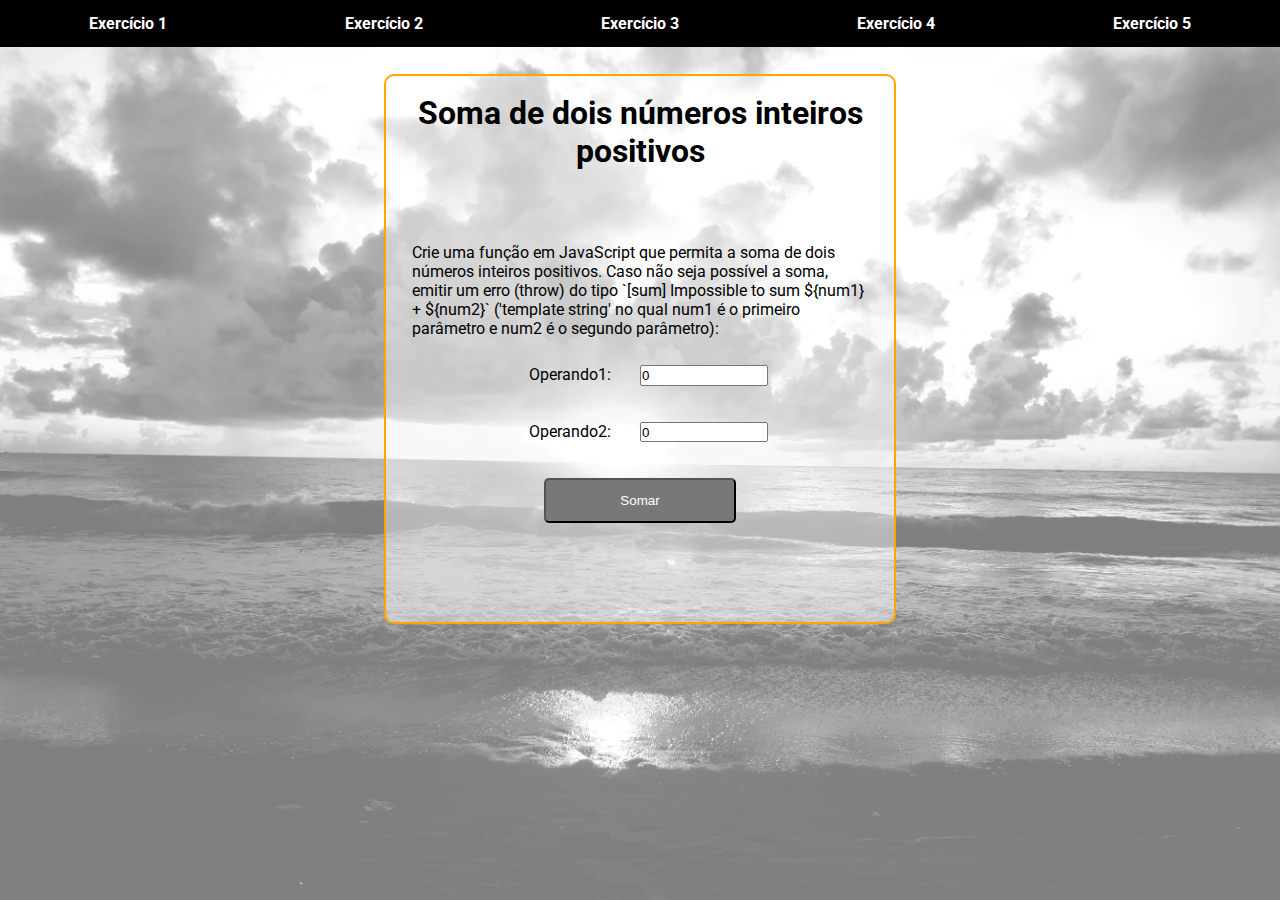
<file: index.html>
<!DOCTYPE html>
<html lang="pt-BR">

<head>
  <meta charset="UTF-8">
  <meta http-equiv="X-UA-Compatible" content="IE=edge">
  <meta name="viewport" content="width=device-width, initial-scale=1.0">
  <link rel="stylesheet" href="index.css">
  <link rel="preconnect" href="https://fonts.googleapis.com">
  <link rel="preconnect" href="https://fonts.gstatic.com" crossorigin>
  <link href="https://fonts.googleapis.com/css2?family=Roboto:ital,wght@0,100;0,300;0,400;0,500;0,700;0,900;1,100;1,300;1,400;1,500;1,700;1,900&display=swap" rel="stylesheet">
  <meta property="og:description" content="Alpha Ed/tech - Módulo 07 - JavaScript - Parte 09" />
  <meta property="og:url" content="https://rogeriokotsubo.github.io/js-mod-09/" />
  <meta property="og:determiner" content="a" />
  <meta property="og:locale" content="pt_BR" /> 
  <title>JS - Modulo 07 - Parte 09</title>
</head>

<body>
  <!-- Navbar -->
  <header>
    <nav id="menu">
        <a class="a-menu" href="./index.html">Exercício 1</a>
        <a class="a-menu" href="./page2.html">Exercício 2</a>
        <a class="a-menu" href="./page3.html">Exercício 3</a>
        <a class="a-menu" href="./page4.html">Exercício 4</a>
        <a class="a-menu" href="./page5.html">Exercício 5</a>
    </nav>
  </header>
  <!-- CORPO DA PÁGINA -->
  <main id="exercise1">
    <section class="exercise">
      <h1>Soma de dois números inteiros positivos</h1>
      <br />
      <p>Crie uma função em JavaScript que permita a soma de dois números inteiros positivos. Caso 
        não seja possível a soma, emitir um erro (throw) do tipo `[sum] Impossible to sum ${num1} 
        + ${num2}` ('template string' no qual num1 é o primeiro parâmetro e num2 é o segundo 
        parâmetro):</p>
      <form id="frm-inputs"> 
          <div class="ctn-input">
            <label class="lbl-form" for="num1">Operando1:</label>
            <input type="number" id="num1" name="num1" value="0">
          </div>
          <div class="ctn-input">
            <label class="lbl-form" for="num2">Operando2:</label>
            <input type="number" id="num2" name="num2" value="0">
          </div> 
          <button id="btn-calc" type="button">Somar</button>
      </form>
      <h3 id="h3-result">&nbsp;</h3>
    </section>    
  </main>

  <script src="index.js"></script>
</body>

</html>
</file>
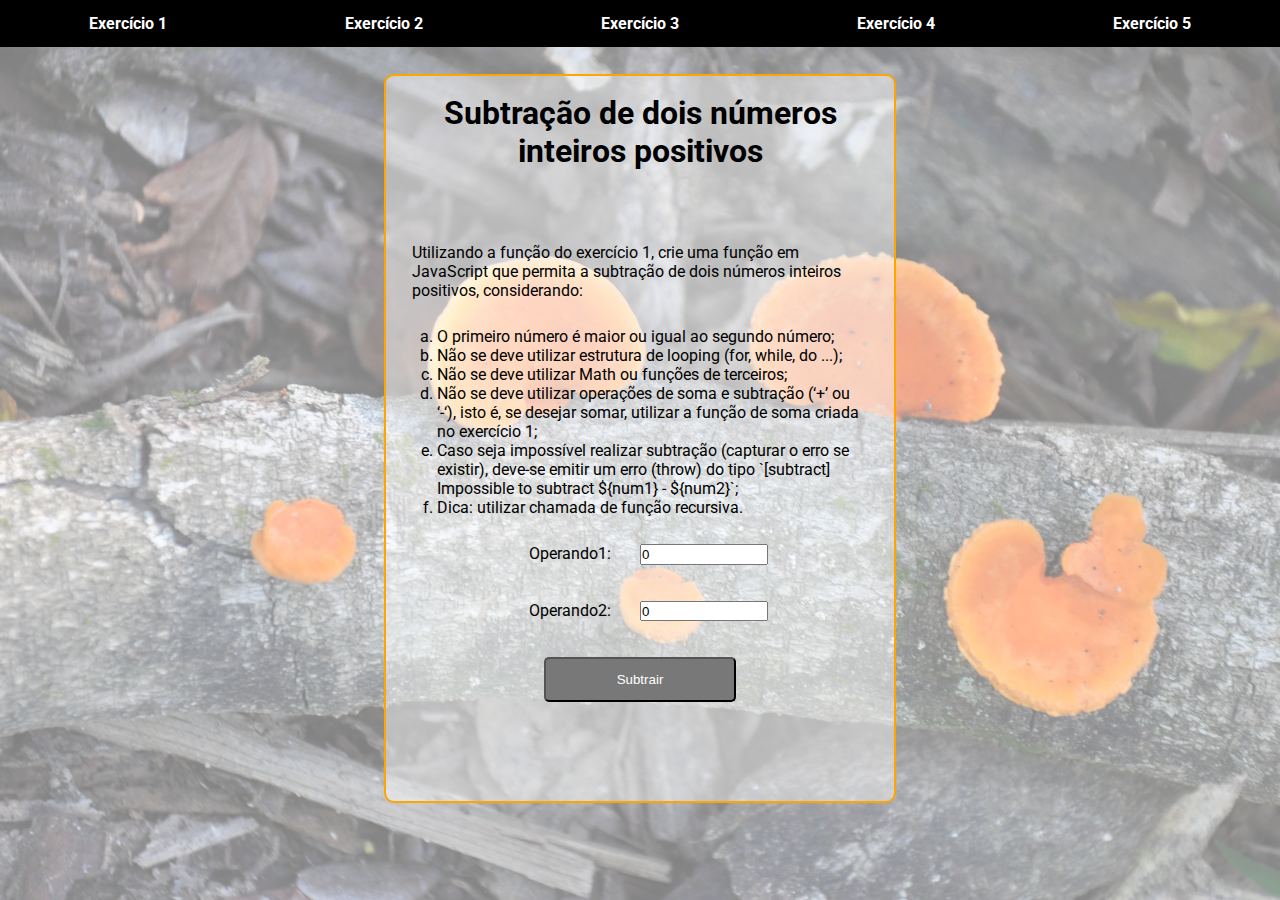
<file: page2.html>
<!DOCTYPE html>
<html lang="pt-BR">

<head>
  <meta charset="UTF-8">
  <meta http-equiv="X-UA-Compatible" content="IE=edge">
  <meta name="viewport" content="width=device-width, initial-scale=1.0">
  <link rel="stylesheet" href="page2.css">
  <link rel="preconnect" href="https://fonts.googleapis.com">
  <link rel="preconnect" href="https://fonts.gstatic.com" crossorigin>
  <link href="https://fonts.googleapis.com/css2?family=Roboto:ital,wght@0,100;0,300;0,400;0,500;0,700;0,900;1,100;1,300;1,400;1,500;1,700;1,900&display=swap" rel="stylesheet">
  <meta property="og:description" content="Alpha Ed/tech - Módulo 07 - JavaScript - Parte 09" />
  <meta property="og:url" content="https://rogeriokotsubo.github.io/js-mod-09/" />
  <meta property="og:determiner" content="a" />
  <meta property="og:locale" content="pt_BR" /> 
  <title>JS - Modulo 07 - Parte 09</title>
</head>

<body>
  <!-- Navbar -->
  <header>
    <nav id="menu">
        <a class="a-menu" href="./index.html">Exercício 1</a>
        <a class="a-menu" href="./page2.html">Exercício 2</a>
        <a class="a-menu" href="./page3.html">Exercício 3</a>
        <a class="a-menu" href="./page4.html">Exercício 4</a>
        <a class="a-menu" href="./page5.html">Exercício 5</a>
    </nav>
  </header>
      <!-- CORPO DA PÁGINA -->
  <main id="exercise2">
    <section class="exercise">
      <h1>Subtração de dois números inteiros positivos</h1>
      <br />
      <p>Utilizando a função do exercício 1, crie uma função em JavaScript que permita a subtração 
        de dois números inteiros positivos, considerando:</p>
      <ol class="ol-level1"> 
        <li>O primeiro número é maior ou igual ao segundo número;</li>
        <li>Não se deve utilizar estrutura de looping (for, while, do ...);</li>        
        <li>Não se deve utilizar Math ou funções de terceiros;</li>
        <li>Não se deve utilizar operações de soma e subtração (‘+’ ou ‘-‘), isto é, se desejar 
          somar, utilizar a função de soma criada no exercício 1;</li>
        <li>Caso seja impossível realizar subtração (capturar o erro se existir), deve-se emitir um 
          erro (throw) do tipo `[subtract] Impossible to subtract ${num1} - ${num2}`;</li>
        <li>Dica: utilizar chamada de função recursiva.</li>
      </ol>
      <form id="frm-inputs"> 
          <div class="ctn-input">
            <label class="lbl-form" for="num1">Operando1:</label>
            <input type="number" id="num1" name="num1" value="0">
          </div>
          <div class="ctn-input">
            <label class="lbl-form" for="num2">Operando2:</label>
            <input type="number" id="num2" name="num2" value="0">
          </div> 
          <button id="btn-calc" type="button">Subtrair</button>
      </form>
      <h3 id="h3-result">&nbsp;</h3>
    </section>    
  </main>

  <script src="page2.js"></script>
</body>

</html>
</file>
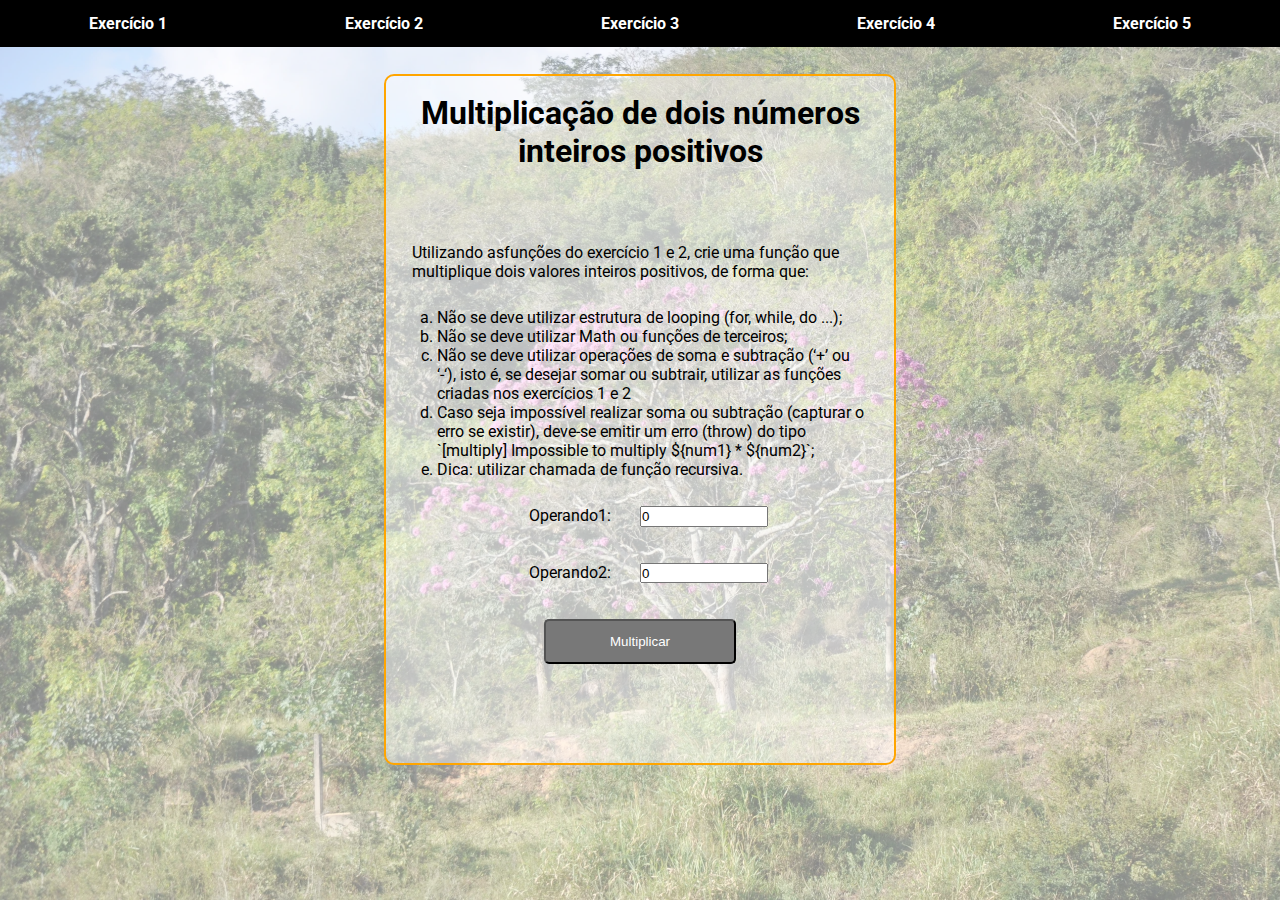
<file: page3.html>
<!DOCTYPE html>
<html lang="pt-BR">

<head>
  <meta charset="UTF-8">
  <meta http-equiv="X-UA-Compatible" content="IE=edge">
  <meta name="viewport" content="width=device-width, initial-scale=1.0">
  <link rel="stylesheet" href="page3.css">
  <link rel="preconnect" href="https://fonts.googleapis.com">
  <link rel="preconnect" href="https://fonts.gstatic.com" crossorigin>
  <link href="https://fonts.googleapis.com/css2?family=Roboto:ital,wght@0,100;0,300;0,400;0,500;0,700;0,900;1,100;1,300;1,400;1,500;1,700;1,900&display=swap" rel="stylesheet">
  <meta property="og:description" content="Alpha Ed/tech - Módulo 07 - JavaScript - Parte 09" />
  <meta property="og:url" content="https://rogeriokotsubo.github.io/js-mod-09/" />
  <meta property="og:determiner" content="a" />
  <meta property="og:locale" content="pt_BR" /> 
  <title>JS - Modulo 07 - Parte 09</title>
</head>

<body>
  <!-- Navbar -->
  <header>
    <nav id="menu">
        <a class="a-menu" href="./index.html">Exercício 1</a>
        <a class="a-menu" href="./page2.html">Exercício 2</a>
        <a class="a-menu" href="./page3.html">Exercício 3</a>
        <a class="a-menu" href="./page4.html">Exercício 4</a>
        <a class="a-menu" href="./page5.html">Exercício 5</a>
    </nav>
  </header>
      <!-- CORPO DA PÁGINA -->
  <main id="exercise3">
    <section class="exercise">
      <h1>Multiplicação de dois números inteiros positivos</h1>
      <br />
      <p>Utilizando asfunções do exercício 1 e 2, crie uma função que multiplique dois valores inteiros
        positivos, de forma que:</p>
      <ol class="ol-level1"> 
        <li>Não se deve utilizar estrutura de looping (for, while, do ...);</li>
        <li>Não se deve utilizar Math ou funções de terceiros;</li>        
        <li>Não se deve utilizar operações de soma e subtração (‘+’ ou ‘-‘), isto é, se desejar 
          somar ou subtrair, utilizar as funções criadas nos exercícios 1 e 2</li>
        <li>Caso seja impossível realizar soma ou subtração (capturar o erro se existir), deve-se 
          emitir um erro (throw) do tipo `[multiply] Impossible to multiply ${num1} * ${num2}`;</li>
        <li>Dica: utilizar chamada de função recursiva.</li>
      </ol>
      <form id="frm-inputs"> 
          <div class="ctn-input">
            <label class="lbl-form" for="num1">Operando1:</label>
            <input type="number" id="num1" name="num1" value="0">
          </div>
          <div class="ctn-input">
            <label class="lbl-form" for="num2">Operando2:</label>
            <input type="number" id="num2" name="num2" value="0">
          </div> 
          <button id="btn-calc" type="button">Multiplicar</button>
      </form>
      <h3 id="h3-result">&nbsp;</h3>
    </section>    
  </main>

  <script src="page3.js"></script>
</body>

</html>
</file>
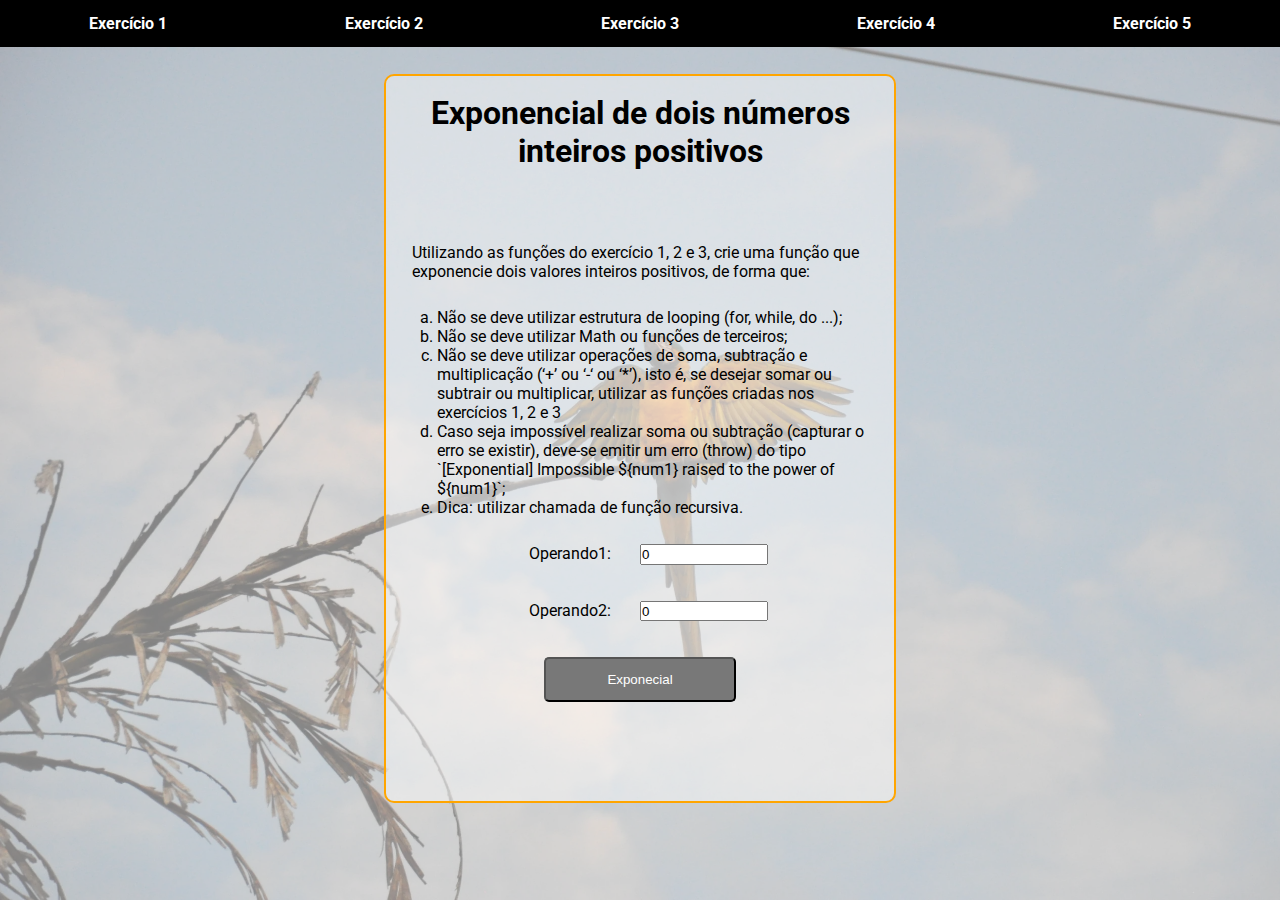
<file: page4.html>
<!DOCTYPE html>
<html lang="pt-BR">

<head>
  <meta charset="UTF-8">
  <meta http-equiv="X-UA-Compatible" content="IE=edge">
  <meta name="viewport" content="width=device-width, initial-scale=1.0">
  <link rel="stylesheet" href="page4.css">
  <link rel="preconnect" href="https://fonts.googleapis.com">
  <link rel="preconnect" href="https://fonts.gstatic.com" crossorigin>
  <link href="https://fonts.googleapis.com/css2?family=Roboto:ital,wght@0,100;0,300;0,400;0,500;0,700;0,900;1,100;1,300;1,400;1,500;1,700;1,900&display=swap" rel="stylesheet">
  <meta property="og:description" content="Alpha Ed/tech - Módulo 07 - JavaScript - Parte 09" />
  <meta property="og:url" content="https://rogeriokotsubo.github.io/js-mod-09/" />
  <meta property="og:determiner" content="a" />
  <meta property="og:locale" content="pt_BR" /> 
  <title>JS - Modulo 07 - Parte 09</title>
</head>

<body>
  <!-- Navbar -->
  <header>
    <nav id="menu">
        <a class="a-menu" href="./index.html">Exercício 1</a>
        <a class="a-menu" href="./page2.html">Exercício 2</a>
        <a class="a-menu" href="./page3.html">Exercício 3</a>
        <a class="a-menu" href="./page4.html">Exercício 4</a>
        <a class="a-menu" href="./page5.html">Exercício 5</a>
    </nav>
  </header>
      <!-- CORPO DA PÁGINA -->
  <main id="exercise4">
    <section class="exercise">
      <h1>Exponencial de dois números inteiros positivos</h1>
      <br />
      <p>Utilizando as funções do exercício 1, 2 e 3, crie uma função que exponencie dois valores
        inteiros positivos, de forma que:</p>
      <ol class="ol-level1"> 
        <li>Não se deve utilizar estrutura de looping (for, while, do ...);</li>
        <li>Não se deve utilizar Math ou funções de terceiros;</li>        
        <li>Não se deve utilizar operações de soma, subtração e multiplicação (‘+’ ou ‘-‘ ou ‘*’), 
          isto é, se desejar somar ou subtrair ou multiplicar, utilizar as funções criadas nos 
          exercícios 1, 2 e 3</li>
        <li>Caso seja impossível realizar soma ou subtração (capturar o erro se existir), deve-se 
          emitir um erro (throw) do tipo `[Exponential] Impossible ${num1} raised to the power of ${num1}`;</li>
        <li>Dica: utilizar chamada de função recursiva.</li>
      </ol>
      <form id="frm-inputs"> 
          <div class="ctn-input">
            <label class="lbl-form" for="num1">Operando1:</label>
            <input type="number" id="num1" name="num1" value="0">
          </div>
          <div class="ctn-input">
            <label class="lbl-form" for="num2">Operando2:</label>
            <input type="number" id="num2" name="num2" value="0">
          </div> 
          <button id="btn-calc" type="button">Exponecial</button>
      </form>
      <h3 id="h3-result">&nbsp;</h3>
    </section>    
  </main>

  <script src="page4.js"></script>
</body>

</html>
</file>
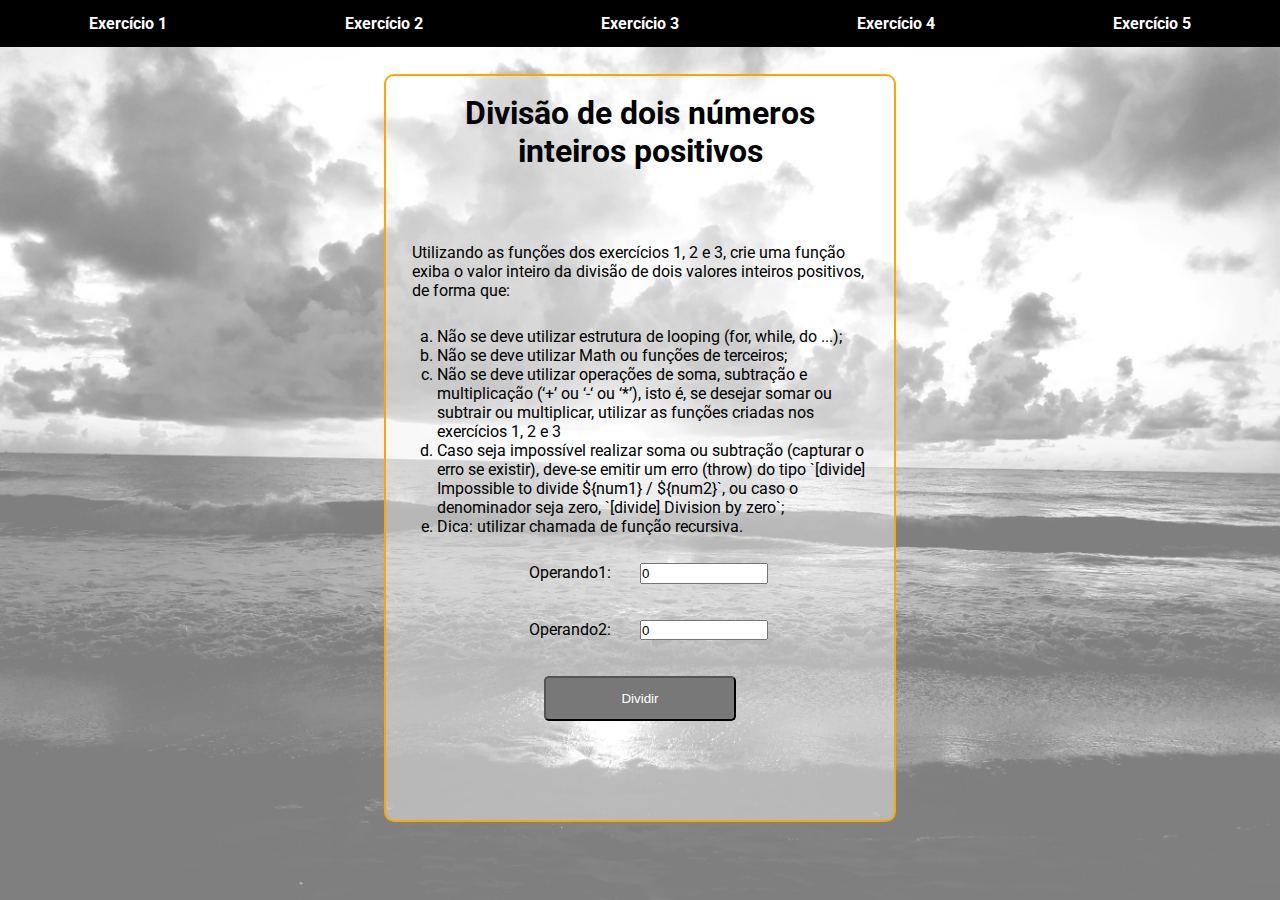
<file: page5.html>
<!DOCTYPE html>
<html lang="pt-BR">

<head>
  <meta charset="UTF-8">
  <meta http-equiv="X-UA-Compatible" content="IE=edge">
  <meta name="viewport" content="width=device-width, initial-scale=1.0">
  <link rel="stylesheet" href="page5.css">
  <link rel="preconnect" href="https://fonts.googleapis.com">
  <link rel="preconnect" href="https://fonts.gstatic.com" crossorigin>
  <link href="https://fonts.googleapis.com/css2?family=Roboto:ital,wght@0,100;0,300;0,400;0,500;0,700;0,900;1,100;1,300;1,400;1,500;1,700;1,900&display=swap" rel="stylesheet">
  <meta property="og:description" content="Alpha Ed/tech - Módulo 07 - JavaScript - Parte 09" />
  <meta property="og:url" content="https://rogeriokotsubo.github.io/js-mod-09/" />
  <meta property="og:determiner" content="a" />
  <meta property="og:locale" content="pt_BR" /> 
  <title>JS - Modulo 07 - Parte 09</title>
</head>

<body>
  <!-- Navbar -->
  <header>
    <nav id="menu">
        <a class="a-menu" href="./index.html">Exercício 1</a>
        <a class="a-menu" href="./page2.html">Exercício 2</a>
        <a class="a-menu" href="./page3.html">Exercício 3</a>
        <a class="a-menu" href="./page4.html">Exercício 4</a>
        <a class="a-menu" href="./page5.html">Exercício 5</a>
    </nav>
  </header>
      <!-- CORPO DA PÁGINA -->
  <main id="exercise5">
    <section class="exercise">
      <h1>Divisão de dois números inteiros positivos</h1>
      <br />
      <p>Utilizando as funções dos exercícios 1, 2 e 3, crie uma função exiba o valor inteiro da divisão 
        de dois valores inteiros positivos, de forma que:</p>
      <ol class="ol-level1"> 
        <li>Não se deve utilizar estrutura de looping (for, while, do ...);</li>
        <li>Não se deve utilizar Math ou funções de terceiros;</li>        
        <li>Não se deve utilizar operações de soma, subtração e multiplicação (‘+’ ou ‘-‘ ou ‘*’), 
          isto é, se desejar somar ou subtrair ou multiplicar, utilizar as funções criadas nos 
          exercícios 1, 2 e 3</li>
        <li>Caso seja impossível realizar soma ou subtração (capturar o erro se existir), deve-se 
          emitir um erro (throw) do tipo `[divide] Impossible to divide ${num1} / ${num2}`, ou 
          caso o denominador seja zero, `[divide] Division by zero`;</li>
        <li>Dica: utilizar chamada de função recursiva.</li>
      </ol>
      <form id="frm-inputs"> 
          <div class="ctn-input">
            <label class="lbl-form" for="num1">Operando1:</label>
            <input type="number" id="num1" name="num1" value="0">
          </div>
          <div class="ctn-input">
            <label class="lbl-form" for="num2">Operando2:</label>
            <input type="number" id="num2" name="num2" value="0">
          </div> 
          <button id="btn-calc" type="button">Dividir</button>
      </form>
      <h3 id="h3-result">&nbsp;</h3>
    </section>    
  </main>

  <script src="page5.js"></script>
</body>

</html>
</file>
<file: index.css>
* {
  padding: 0;
  margin: 0;
  box-sizing: border-box;
}
body{
  width: 100%;
  height: 100vh;
  position: relative;
  font-family: Roboto, Arial, Helvetica;
}
body:after{
  content : "";
  display: block;
  position: absolute;
  top: 0;
  left: 0;
  background-image: url(assets/img/fundo-praia.webp);
  background-size: cover;
  background-repeat: none;
  overflow: hidden;
  width: 100%;
  height: 100%;
  opacity : 0.5;
  z-index: -1;
}
#menu {
  display: flex;
  justify-content: space-around;
  background-color: black;
  height: 47px;
  min-width: 700px;
  align-items: center;
  font-size: 16px;
}
.a-menu {
  text-decoration: none;
  padding: 14px;
  color: white;
  font-weight: bold;
  transition: background .3s;
}
.a-menu:hover {
  background-color: #787878;
}

#exercise1{
  margin-top: 3vh;
  display: flex;
  flex-direction: column;  
  justify-content: center;
  align-items: center;
}
.exercise{
  padding: 2vh 2vw;
  width: 40vw;
  display: flex;
  flex-direction: column;  
  justify-content: center;
  gap: 3vh;
  align-items: center;  
  border-radius: 10px;
  border: 2px solid #ffa500;
  background-color: #ffffff70;
}
h1{
  text-align: center;
}
#frm-inputs{
  display: flex;
  flex-direction: column;  
  justify-content: center;
  align-items: center;  
  gap: 4vh;
} 
.ctn-input{
  width: 20vw;
  display: flex;
  gap: 1vw;
}
.ctn-input input{
  width: 10vw;
  height: 2.3vh;
}
.ctn-input label{
  width: 14vw;
  text-align: center;
}
#ctn-select{
  display: flex;
  justify-content: center;
  align-items: center;
  width: 26vw;
  gap: 1vw;
}
#lbl-select{
  width: 8vw;
  text-align: right;
}

#sel-operator{
  width: 18vw;
  align-self: left;
  font-size: 14px;
  height: 3vh;
}

#btn-calc{
  width: 15vw;
  height: 5vh;
  color: #fff;
  background-color: #787878;
  border-radius: 5px;
  cursor: pointer;
}
#btn-calc:hover{
  background-color: #78787870;
  color: #000;
}
#h3-result{
  font-weight: 700;
  font-size: 18px;
  word-spacing: 0.1;
  padding-bottom: 2vh;
  width: 20vw;
  height: 6vh;
  text-align: center;
}
</file>
<file: page2.css>
* {
  padding: 0;
  margin: 0;
  box-sizing: border-box;
}
body{
  width: 100%;
  height: 100vh;
  position: relative;
  font-family: Roboto, Arial, Helvetica;
}
body:after{
  content : "";
  display: block;
  position: absolute;
  top: 0;
  left: 0;
  background-image: url(assets/img/fundo-cogumelo.webp);
  background-size: cover;
  background-repeat: none;
  overflow: hidden;
  width: 100%;
  height: 100%;
  opacity : 0.5;
  z-index: -1;
}
#menu {
  display: flex;
  justify-content: space-around;
  background-color: black;
  height: 47px;
  min-width: 700px;
  align-items: center;
  font-size: 16px;
}
.a-menu {
  text-decoration: none;
  padding: 14px;
  color: white;
  font-weight: bold;
  transition: background .3s;
}
.a-menu:hover {
  background-color: #787878;
}
#exercise2{
  display: flex;
  flex-direction: column;  
  justify-content: center;
  align-items: center;
}
.exercise{
  margin-top: 3vh;
  padding: 2vh 2vw;
  width: 40vw;
  display: flex;
  flex-direction: column;  
  justify-content: center;
  gap: 3vh;
  align-items: center;  
  border-radius: 10px;
  border: 2px solid #ffa500;
  background-color: #ffffff70;
}
h1{
  text-align: center;
}
.ol-level1{
  list-style-type: lower-latin;
  padding-left: 2vw;
}
#frm-inputs{
  display: flex;
  flex-direction: column;  
  justify-content: center;
  align-items: center;  
  gap: 4vh;
} 
.ctn-input{
  width: 20vw;
  display: flex;
  gap: 1vw;
}
.ctn-input input{
  width: 10vw;
  height: 2.3vh;
}
.ctn-input label{
  width: 14vw;
  text-align: center;
}
#ctn-select{
  display: flex;
  justify-content: center;
  align-items: center;
  width: 26vw;
  gap: 1vw;
}
#lbl-select{
  width: 8vw;
  text-align: right;
}

#sel-operator{
  width: 18vw;
  align-self: left;
  font-size: 14px;
  height: 3vh;
}

#btn-calc{
  width: 15vw;
  height: 5vh;
  color: #fff;
  background-color: #787878;
  border-radius: 5px;
  cursor: pointer;
}
#btn-calc:hover{
  background-color: #78787870;
  color: #000;
}
#h3-result{
  font-weight: 700;
  font-size: 18px;
  word-spacing: 0.1;
  padding-bottom: 2vh;
  width: 20vw;
  height: 6vh;
  text-align: center;
}
</file>
<file: page3.css>
* {
  padding: 0;
  margin: 0;
  box-sizing: border-box;
}
body{
  width: 100%;
  height: 100vh;
  position: relative;
  font-family: Roboto, Arial, Helvetica;
}
body:after{
  content : "";
  display: block;
  position: absolute;
  top: 0;
  left: 0;
  background-image: url(assets/img/fundo-ipe.webp);
  background-size: cover;
  background-repeat: none;
  overflow: hidden;
  width: 100%;
  height: 100%;
  opacity : 0.5;
  z-index: -1;
}
#menu {
  display: flex;
  justify-content: space-around;
  background-color: black;
  height: 47px;
  min-width: 700px;
  align-items: center;
  font-size: 16px;
}
.a-menu {
  text-decoration: none;
  padding: 14px;
  color: white;
  font-weight: bold;
  transition: background .3s;
}
.a-menu:hover {
  background-color: #787878;
}
#exercise3{
  display: flex;
  flex-direction: column;  
  justify-content: center;
  align-items: center;
}
.exercise{
  margin-top: 3vh;
  padding: 2vh 2vw;
  width: 40vw;
  display: flex;
  flex-direction: column;  
  justify-content: center;
  gap: 3vh;
  align-items: center;  
  border-radius: 10px;
  border: 2px solid #ffa500;
  background-color: #ffffff70;
}
h1{
  text-align: center;
}
.ol-level1{
  list-style-type: lower-latin;
  padding-left: 2vw;
}
#frm-inputs{
  display: flex;
  flex-direction: column;  
  justify-content: center;
  align-items: center;  
  gap: 4vh;
} 
.ctn-input{
  width: 20vw;
  display: flex;
  gap: 1vw;
}
.ctn-input input{
  width: 10vw;
  height: 2.3vh;
}
.ctn-input label{
  width: 14vw;
  text-align: center;
}
#ctn-select{
  display: flex;
  justify-content: center;
  align-items: center;
  width: 26vw;
  gap: 1vw;
}
#lbl-select{
  width: 8vw;
  text-align: right;
}

#sel-operator{
  width: 18vw;
  align-self: left;
  font-size: 14px;
  height: 3vh;
}

#btn-calc{
  width: 15vw;
  height: 5vh;
  color: #fff;
  background-color: #787878;
  border-radius: 5px;
  cursor: pointer;
}
#btn-calc:hover{
  background-color: #78787870;
  color: #000;
}
#h3-result{
  font-weight: 700;
  font-size: 18px;
  word-spacing: 0.1;
  padding-bottom: 2vh;
  width: 20vw;
  height: 6vh;
  text-align: center;
}
</file>
<file: page4.css>
* {
  padding: 0;
  margin: 0;
  box-sizing: border-box;
}
body{
  width: 100%;
  height: 100vh;
  position: relative;
  font-family: Roboto, Arial, Helvetica;
}
body:after{
  content : "";
  display: block;
  position: absolute;
  top: 0;
  left: 0;
  background-image: url(assets/img/fundo-arara.webp);
  background-size: cover;
  background-repeat: none;
  overflow: hidden;
  width: 100%;
  height: 100%;
  opacity : 0.5;
  z-index: -1;
}
#menu {
  display: flex;
  justify-content: space-around;
  background-color: black;
  height: 47px;
  min-width: 700px;
  align-items: center;
  font-size: 16px;
}
.a-menu {
  text-decoration: none;
  padding: 14px;
  color: white;
  font-weight: bold;
  transition: background .3s;
}
.a-menu:hover {
  background-color: #787878;
}
#exercise4{
  display: flex;
  flex-direction: column;  
  justify-content: center;
  align-items: center;
}
.exercise{
  margin-top: 3vh;
  padding: 2vh 2vw;
  width: 40vw;
  display: flex;
  flex-direction: column;  
  justify-content: center;
  gap: 3vh;
  align-items: center;  
  border-radius: 10px;
  border: 2px solid #ffa500;
  background-color: #ffffff70;
}
h1{
  text-align: center;
}
.ol-level1{
  list-style-type: lower-latin;
  padding-left: 2vw;
}
#frm-inputs{
  display: flex;
  flex-direction: column;  
  justify-content: center;
  align-items: center;  
  gap: 4vh;
} 
.ctn-input{
  width: 20vw;
  display: flex;
  gap: 1vw;
}
.ctn-input input{
  width: 10vw;
  height: 2.3vh;
}
.ctn-input label{
  width: 14vw;
  text-align: center;
}
#ctn-select{
  display: flex;
  justify-content: center;
  align-items: center;
  width: 26vw;
  gap: 1vw;
}
#lbl-select{
  width: 8vw;
  text-align: right;
}

#sel-operator{
  width: 18vw;
  align-self: left;
  font-size: 14px;
  height: 3vh;
}

#btn-calc{
  width: 15vw;
  height: 5vh;
  color: #fff;
  background-color: #787878;
  border-radius: 5px;
  cursor: pointer;
}
#btn-calc:hover{
  background-color: #78787870;
  color: #000;
}
#h3-result{
  font-weight: 700;
  font-size: 18px;
  word-spacing: 0.1;
  padding-bottom: 2vh;
  width: 20vw;
  height: 6vh;
  text-align: center;
}
</file>
<file: page5.css>
* {
  padding: 0;
  margin: 0;
  box-sizing: border-box;
}
body{
  width: 100%;
  height: 100vh;
  position: relative;
  font-family: Roboto, Arial, Helvetica;
}
body:after{
  content : "";
  display: block;
  position: absolute;
  top: 0;
  left: 0;
  background-image: url(assets/img/fundo-praia.webp);
  background-size: cover;
  background-repeat: none;
  overflow: hidden;
  width: 100%;
  height: 100%;
  opacity : 0.5;
  z-index: -1;
}
#menu {
  display: flex;
  justify-content: space-around;
  background-color: black;
  height: 47px;
  min-width: 700px;
  align-items: center;
  font-size: 16px;
}
.a-menu {
  text-decoration: none;
  padding: 14px;
  color: white;
  font-weight: bold;
  transition: background .3s;
}
.a-menu:hover {
  background-color: #787878;
}
#exercise5{
  display: flex;
  flex-direction: column;  
  justify-content: center;
  align-items: center;
}
.exercise{
  margin-top: 3vh;
  padding: 2vh 2vw;
  width: 40vw;
  display: flex;
  flex-direction: column;  
  justify-content: center;
  gap: 3vh;
  align-items: center;  
  border-radius: 10px;
  border: 2px solid #ffa500;
  background-color: #ffffff70;
}
h1{
  text-align: center;
}
.ol-level1{
  list-style-type: lower-latin;
  padding-left: 2vw;
}
#frm-inputs{
  display: flex;
  flex-direction: column;  
  justify-content: center;
  align-items: center;  
  gap: 4vh;
} 
.ctn-input{
  width: 20vw;
  display: flex;
  gap: 1vw;
}
.ctn-input input{
  width: 10vw;
  height: 2.3vh;
}
.ctn-input label{
  width: 14vw;
  text-align: center;
}
#ctn-select{
  display: flex;
  justify-content: center;
  align-items: center;
  width: 26vw;
  gap: 1vw;
}
#lbl-select{
  width: 8vw;
  text-align: right;
}

#sel-operator{
  width: 18vw;
  align-self: left;
  font-size: 14px;
  height: 3vh;
}

#btn-calc{
  width: 15vw;
  height: 5vh;
  color: #fff;
  background-color: #787878;
  border-radius: 5px;
  cursor: pointer;
}
#btn-calc:hover{
  background-color: #78787870;
  color: #000;
}
#h3-result{
  font-weight: 700;
  font-size: 18px;
  word-spacing: 0.1;
  padding-bottom: 2vh;
  width: 20vw;
  height: 6vh;
  text-align: center;
}
</file>
